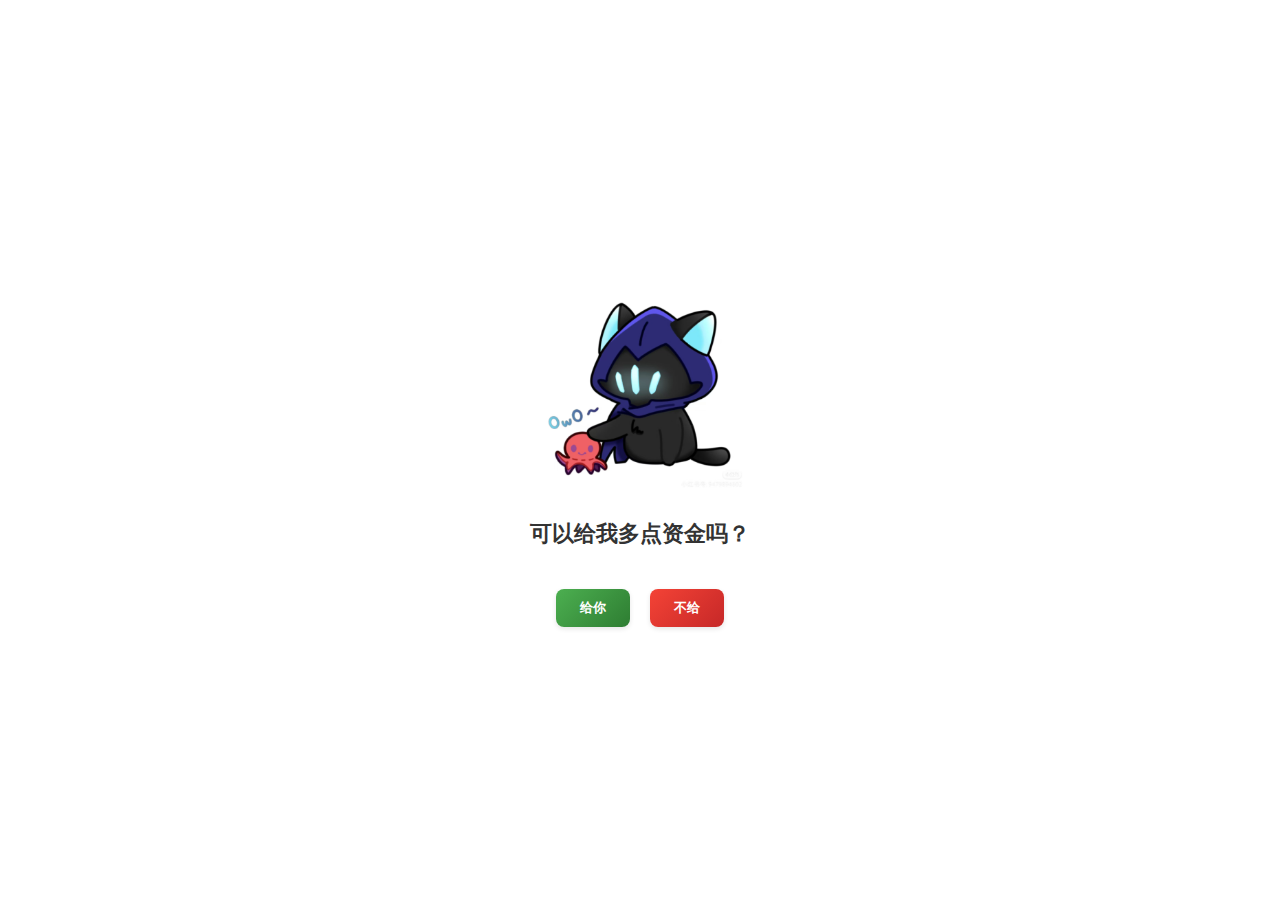
<file: docs/index.html>
<!DOCTYPE html>
<html lang="en">
  <head>
    <meta charset="UTF-8" />
    <meta name="viewport" content="width=device-width, initial-scale=1.0" />
    <title>Sun</title>
    <link rel="stylesheet" href="style.css" />
  </head>
  <body>
    <div id="app">
      <div id="img-container">
        <img id="omen-img" src="./imgs/motou.jpg" alt="幽影" />
      </div>
      <h2>可以给我多点资金吗？</h2>
      <div class="buttons">
        <button class="yes-btn">给你</button>
        <button class="no-btn">不给</button>
      </div>
    </div>
    <script src="main.js" type="module"></script>
  </body>
</html>
</file>
<file: docs/style.css>
* {
  margin: 0;
  padding: 0;
  box-sizing: border-box;
}

body {
  min-height: 100vh;
  display: flex;
  justify-content: center;
  align-items: center;
  font-family: "Arial", sans-serif;
}

#app {
  width: 500px;
  padding: 25px;
  border-radius: 15px;
  display: flex;
  flex-direction: column;
  align-items: center;
  gap: 25px;
  text-align: center;
}

#img-container {
  width: 220px;
  height: 220px;
  border-radius: 10px;
  overflow: hidden;
}

#omen-img {
  width: 100%;
  height: 100%;
  object-fit: cover;
  transition: all 0.4s cubic-bezier(0.175, 0.885, 0.32, 1.1);
}

.buttons {
  display: flex;
  gap: 20px;
  margin-top: 10px;
}

button {
  padding: 10px 24px;
  border: none;
  border-radius: 8px;
  cursor: pointer;
  font-weight: bold;
  transition: all 0.3s ease;
  box-shadow: 0 2px 5px rgba(0, 0, 0, 0.1);
}

.yes-btn {
  background: linear-gradient(135deg, #4caf50, #2e7d32);
  color: white;
}

.no-btn {
  background: linear-gradient(135deg, #f44336, #c62828);
  color: white;
  transition: all 0.3s ease;
}

h2 {
  color: #333;
  font-size: 1.4em;
  margin-bottom: 5px;
}
</file>
